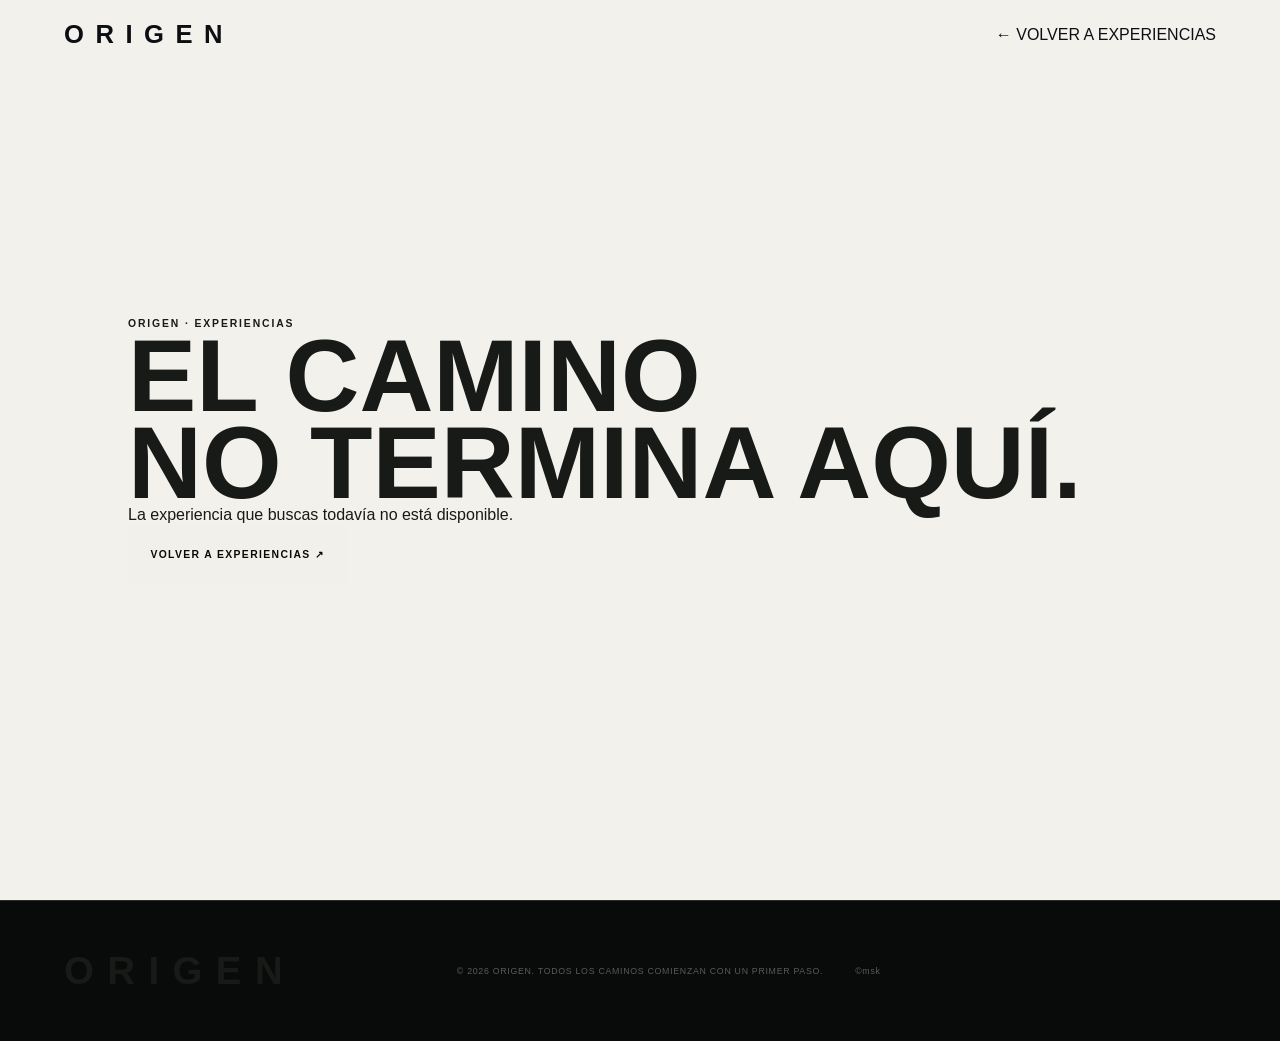
<file: frontend/experiencia.html>
<!DOCTYPE html>
<html lang="es">
<head>
<meta charset="UTF-8">
<meta name="viewport" content="width=device-width, initial-scale=1.0">
<meta name="description" content="Descubre una experiencia ORIGEN: naturaleza, reto, aprendizaje y conexión.">
<title>ORIGEN | Experiencia</title>
<link rel="stylesheet" href="css/styles.css">
<link rel="stylesheet" href="css/experience.css">
</head>
<body class="experience-page">
<div class="scroll-progress" aria-hidden="true"><span></span></div>
<header class="experience-nav">
  <a href="index.html" class="logo">ORIGEN</a>
  <a href="index.html#experiencias" class="experience-back">← VOLVER A EXPERIENCIAS</a>
</header>
<main id="experience-root"></main>
<footer class="footer experience-footer">
  <a href="index.html" class="footer-logo">ORIGEN</a>
  <p>© 2026 ORIGEN. TODOS LOS CAMINOS COMIENZAN CON UN PRIMER PASO.</p>
  <p>©msk</p>
</footer>
<script src="data/experiences.js"></script>
<script src="js/experience.js"></script>
</body>
</html>
</file>
<file: frontend/css/styles.css>
/* =========================================
   ORIGEN
   BASE
========================================= */

:root {

    --color-black: #090b0b;

    --color-black-soft: #101313;

    --color-white: #f1f0eb;

    --color-gray: #a7aaa4;

    --color-gray-dark: #5e625f;

    --color-accent: #b7bd9c;

    --color-line: rgba(241, 240, 235, 0.15);

    --color-line-dark: rgba(9, 11, 11, 0.15);

    --spacing: clamp(1.5rem, 5vw, 5rem);

    --max-width: 1600px;

}


/* =========================================
   RESET
========================================= */

* {
    box-sizing: border-box;

    margin: 0;
    padding: 0;
}


html {
    scroll-behavior: smooth;
}


body {

    background: var(--color-black);

    color: var(--color-white);

    font-family:
        Arial,
        Helvetica,
        sans-serif;

    overflow-x: hidden;

}


img {

    display: block;

    width: 100%;
    height: 100%;

    object-fit: cover;

}


a {

    color: inherit;

    text-decoration: none;

}


button {

    font: inherit;

}


section,
main,
footer {

    position: relative;

}


/* =========================================
   SCROLL PROGRESS
========================================= */

.scroll-progress {

    position: fixed;

    top: 0;
    left: 0;

    width: 100%;
    height: 3px;

    z-index: 1000;

    background:
        rgba(255, 255, 255, 0.08);

}


.scroll-progress span {

    display: block;

    width: 0%;
    height: 100%;

    background:
        var(--color-accent);

    transition:
        width 0.1s linear;

}


/* =========================================
   ELEMENTOS GENERALES
========================================= */

.eyebrow {

    font-size: 0.65rem;

    font-weight: 700;

    letter-spacing: 0.18em;

    line-height: 1.5;

}


.eyebrow-dark {

    color:
        rgba(9, 11, 11, 0.55);

}


.section-label {

    display: flex;

    align-items: center;

    gap: 1rem;

    font-size: 0.62rem;

    font-weight: 700;

    letter-spacing: 0.16em;

}


.section-label::after {

    content: "";

    width: 60px;
    height: 1px;

    background:
        currentColor;

    opacity: 0.4;

}


.section-label-dark {

    color:
        rgba(9, 11, 11, 0.55);

}


/* =========================================
   HERO
========================================= */

.hero {

    min-height: 100svh;

    display: flex;

    flex-direction: column;

    justify-content: space-between;

    isolation: isolate;

    overflow: hidden;

    background:
        linear-gradient(
            90deg,
            rgba(0, 0, 0, 0.65),
            rgba(0, 0, 0, 0.15)
        ),
        linear-gradient(
            180deg,
            rgba(0, 0, 0, 0.35),
            rgba(0, 0, 0, 0.45)
        ),
        url("../../assets/images/hero/hero-main.jpg");

    background-size:
        cover;

    background-position:
        center;

}


/* RESPALDO SI NO EXISTE LA IMAGEN */

.hero::before {

    content: "";

    position: absolute;

    inset: 0;

    z-index: -1;

    background:
        radial-gradient(
            circle at 70% 20%,
            rgba(79, 110, 118, 0.7),
            transparent 35%
        ),
        linear-gradient(
            135deg,
            #182225,
            #0a0d0d 70%
        );

}


/* =========================================
   NAVBAR
========================================= */

.navbar {

    width: 100%;

    padding:
        2rem
        var(--spacing);

    display: flex;

    align-items: center;

    justify-content: space-between;

    position: relative;

    z-index: 10;

}


.logo {

    font-size: clamp(1.1rem, 2vw, 1.8rem);

    font-weight: 800;

    letter-spacing: 0.45em;

}


.nav-actions {

    display: flex;

    align-items: center;

    gap: 1.5rem;

}


.nav-link {

    display: none;

    font-size: 0.65rem;

    font-weight: 700;

    letter-spacing: 0.15em;

}


.btn-reservar {

    border:
        1px solid
        rgba(255, 255, 255, 0.45);

    padding:
        0.9rem
        1.2rem;

    font-size: 0.62rem;

    font-weight: 700;

    letter-spacing: 0.14em;

    transition:
        background 0.3s ease,
        color 0.3s ease;

}


.btn-reservar:hover {

    background:
        var(--color-white);

    color:
        var(--color-black);

}


.menu-btn {

    width: 42px;
    height: 42px;

    border: 0;

    background: transparent;

    display: flex;

    flex-direction: column;

    justify-content: center;

    gap: 7px;

    cursor: pointer;

}


.menu-btn span {

    display: block;

    width: 100%;
    height: 1px;

    background:
        var(--color-white);

}


/* =========================================
   HERO CONTENT
========================================= */

.hero-content {

    width: 100%;

    max-width:
        var(--max-width);

    padding:
        4rem
        var(--spacing)
        8rem;

    margin: auto;

}


.hero-content h1 {

    max-width: 1200px;

    margin:
        1.5rem 0;

    font-size:
        clamp(3.7rem, 8vw, 9rem);

    line-height: 0.86;

    font-weight: 700;

    letter-spacing:
        -0.065em;

}


.hero-description {

    max-width: 400px;

    margin-bottom:
        2.5rem;

    color:
        rgba(241, 240, 235, 0.75);

    font-size:
        clamp(0.9rem, 1.2vw, 1.05rem);

    line-height: 1.7;

}


.btn-primary {

    width: fit-content;

    min-height: 60px;

    padding:
        0
        1.4rem;

    background:
        var(--color-white);

    color:
        var(--color-black);

    display: inline-flex;

    align-items: center;

    justify-content: space-between;

    gap: 2.5rem;

    font-size: 0.65rem;

    font-weight: 700;

    letter-spacing: 0.13em;

    transition:
        transform 0.3s ease,
        background 0.3s ease;

}


.btn-primary:hover {

    transform:
        translateY(-4px);

}


.btn-arrow {

    font-size: 1.2rem;

}


/* =========================================
   SCROLL INDICATOR
========================================= */

.scroll-indicator {

    position: absolute;

    right:
        var(--spacing);

    bottom:
        2.5rem;

    display: flex;

    flex-direction: column;

    align-items: center;

    gap: 0.8rem;

    font-size: 0.55rem;

    font-weight: 700;

    letter-spacing: 0.18em;

}


.scroll-line {

    width: 1px;
    height: 65px;

    background:
        rgba(255, 255, 255, 0.6);

}


.hero-index {

    position: absolute;

    left:
        var(--spacing);

    bottom:
        2.5rem;

    display: flex;

    gap: 0.5rem;

    font-size: 0.6rem;

    letter-spacing: 0.1em;

    color:
        rgba(255, 255, 255, 0.55);

}


/* =========================================
   DESPERTAR
========================================= */

.awakening {

    min-height: 100svh;

    background:
        var(--color-white);

    color:
        var(--color-black);

    padding:
        clamp(5rem, 10vw, 10rem)
        var(--spacing);

    display: flex;

    flex-direction: column;

    justify-content: space-between;

}


.awakening-label {

    display: flex;

    gap: 1rem;

    align-items: center;

    font-size: 0.62rem;

    font-weight: 700;

    letter-spacing: 0.16em;

    color:
        rgba(9, 11, 11, 0.55);

}


.awakening-content {

    max-width: 1300px;

    margin:
        8rem auto;

}


.awakening-content h2 {

    margin-top:
        1.5rem;

    max-width: 1100px;

    font-size:
        clamp(3rem, 7vw, 8rem);

    line-height: 0.92;

    letter-spacing:
        -0.055em;

    font-weight: 600;

}


.awakening-content h2 span {

    color:
        var(--color-gray-dark);

}


.awakening-text {

    max-width: 600px;

    margin-top:
        4rem;

    display: grid;

    gap: 1.5rem;

    color:
        rgba(9, 11, 11, 0.65);

    font-size:
        clamp(0.95rem, 1.3vw, 1.1rem);

    line-height: 1.8;

}


.awakening-mark {

    font-size: 2rem;

    color:
        var(--color-gray-dark);

}


/* =========================================
   CAMINOS
========================================= */

.paths {

    min-height: 100svh;

    background:
        var(--color-black);

    overflow: hidden;

}


.paths-background {

    position: absolute;

    inset: 0;

    opacity: 0;

    background:
        linear-gradient(
            90deg,
            rgba(5, 8, 8, 0.9),
            rgba(5, 8, 8, 0.45)
        );

    background-image:
        linear-gradient(
            90deg,
            rgba(5, 8, 8, 0.9),
            rgba(5, 8, 8, 0.45)
        ),
        var(--active-path-image);

    background-size:
        cover;

    background-position:
        center;

    transition:
        opacity 0.7s ease;

}


.paths-background.visible {

    opacity: 0.65;

}


.paths-container {

    position: relative;

    z-index: 2;

    width: 100%;

    max-width:
        var(--max-width);

    margin: auto;

    padding:
        clamp(5rem, 9vw, 9rem)
        var(--spacing);

}


.paths-header {

    margin-bottom:
        clamp(4rem, 8vw, 8rem);

}


.paths-header .eyebrow {

    margin-top:
        3rem;

    color:
        rgba(241, 240, 235, 0.55);

}


.paths-header h2 {

    margin-top:
        1.5rem;

    font-size:
        clamp(3.5rem, 8vw, 9rem);

    line-height: 0.88;

    letter-spacing:
        -0.06em;

}


/* =========================================
   OPCIONES
========================================= */

.path-options {

    border-top:
        1px solid
        var(--color-line);

}


.path-option {

    width: 100%;

    min-height: 100px;

    border: 0;

    border-bottom:
        1px solid
        var(--color-line);

    background:
        transparent;

    color:
        var(--color-white);

    padding:
        1.3rem 0;

    display: grid;

    grid-template-columns:
        50px
        1fr
        40px;

    align-items: center;

    text-align: left;

    cursor: pointer;

    transition:
        padding 0.35s ease,
        color 0.35s ease;

}


.path-option:hover,
.path-option.active {

    padding-left:
        1rem;

}


.path-option.active {

    color:
        var(--color-accent);

}


.path-number {

    font-size: 0.6rem;

    font-weight: 700;

    letter-spacing: 0.1em;

    color:
        rgba(241, 240, 235, 0.45);

}


.path-title {

    font-size:
        clamp(2rem, 5vw, 5rem);

    font-weight: 600;

    letter-spacing:
        -0.05em;

}


.path-symbol {

    justify-self: end;

    font-size: 1.5rem;

}


/* =========================================
   PREVIEW
========================================= */

.path-preview {

    margin-top:
        clamp(4rem, 7vw, 7rem);

    max-width: 600px;

}


.path-preview-line {

    width: 100%;
    height: 1px;

    margin-bottom:
        2rem;

    background:
        var(--color-line);

}


.path-preview-content > span {

    display: block;

    margin-bottom:
        1rem;

    font-size: 0.6rem;

    font-weight: 700;

    letter-spacing: 0.15em;

    color:
        var(--color-gray);

}


.path-preview h3 {

    font-size:
        clamp(2rem, 4vw, 4rem);

    letter-spacing:
        -0.05em;

}


.path-preview p {

    max-width: 420px;

    margin-top:
        1.5rem;

    color:
        rgba(241, 240, 235, 0.65);

    line-height: 1.7;

}


.text-link {

    margin-top:
        2rem;

    display: inline-flex;

    gap: 1rem;

    font-size: 0.65rem;

    font-weight: 700;

    letter-spacing: 0.14em;

}


/* =========================================
   EXPERIENCIAS
========================================= */

.experiences {

    background:
        #d9ddd0;

    color:
        var(--color-black);

    padding:
        clamp(5rem, 10vw, 10rem)
        var(--spacing);

}


.experiences-header {

    max-width:
        var(--max-width);

    margin:
        0 auto
        clamp(5rem, 10vw, 10rem);

}


.experiences-header > div:last-child {

    max-width: 1100px;

    margin:
        4rem auto 0;

}


.experiences-header h2 {

    margin-top:
        1.5rem;

    font-size:
        clamp(3rem, 7vw, 8rem);

    line-height: 0.9;

    letter-spacing:
        -0.06em;

}


.experiences-header h2 span {

    color:
        rgba(9, 11, 11, 0.4);

}


/* =========================================
   EXPERIENCIA DESTACADA
========================================= */

.featured-experience {

    max-width:
        var(--max-width);

    margin: auto;

    display: grid;

    gap:
        clamp(2rem, 6vw, 7rem);

}


.featured-image {

    min-height: 55vw;

    max-height: 750px;

    overflow: hidden;

    background:
        linear-gradient(
            135deg,
            #606e68,
            #202a27
        );

}


.featured-image img {

    transition:
        transform 1s ease;

}


.featured-experience:hover
.featured-image img {

    transform:
        scale(1.04);

}


.featured-content {

    align-self: center;

}


.experience-meta {

    display: flex;

    justify-content: space-between;

    gap: 1rem;

    padding-bottom:
        1rem;

    border-bottom:
        1px solid
        var(--color-line-dark);

    font-size: 0.6rem;

    font-weight: 700;

    letter-spacing: 0.12em;

    color:
        rgba(9, 11, 11, 0.5);

}


.featured-content h3 {

    margin-top:
        2rem;

    font-size:
        clamp(3rem, 6vw, 7rem);

    line-height: 0.9;

    letter-spacing:
        -0.06em;

}


.featured-content p {

    max-width: 500px;

    margin:
        2rem 0;

    line-height: 1.8;

    color:
        rgba(9, 11, 11, 0.65);

}


.btn-outline {

    width: fit-content;

    padding:
        1rem
        1.4rem;

    border:
        1px solid
        rgba(9, 11, 11, 0.5);

    display: inline-flex;

    gap: 2rem;

    font-size: 0.65rem;

    font-weight: 700;

    letter-spacing: 0.12em;

    transition:
        background 0.3s ease,
        color 0.3s ease;

}


.btn-outline:hover {

    background:
        var(--color-black);

    color:
        var(--color-white);

}


/* =========================================
   HISTORIAS
========================================= */

.stories {

    background:
        var(--color-black-soft);

    padding:
        clamp(5rem, 10vw, 10rem)
        var(--spacing);

}


.stories-intro {

    max-width:
        var(--max-width);

    margin: auto;

}


.stories-intro h2 {

    max-width: 1200px;

    margin:
        4rem 0 2rem;

    font-size:
        clamp(3rem, 7vw, 8rem);

    line-height: 0.9;

    letter-spacing:
        -0.06em;

}


.stories-intro h2 span {

    color:
        var(--color-accent);

}


.stories-intro > p {

    max-width: 520px;

    color:
        rgba(241, 240, 235, 0.65);

    line-height: 1.8;

}


.stories-grid {

    max-width:
        var(--max-width);

    margin:
        clamp(4rem, 8vw, 8rem)
        auto 0;

    display: grid;

    gap: 2rem;

}


.story-card {

    border:
        1px solid
        var(--color-line);

}


.story-image {

    position: relative;

    aspect-ratio:
        16 / 9;

    overflow: hidden;

    background:
        linear-gradient(
            135deg,
            #283431,
            #101414
        );

}


.story-type {

    position: absolute;

    top: 1rem;
    left: 1rem;

    padding:
        0.6rem
        0.8rem;

    background:
        var(--color-white);

    color:
        var(--color-black);

    font-size: 0.55rem;

    font-weight: 700;

    letter-spacing: 0.14em;

}


.story-content {

    padding:
        2rem;

}


.story-content > span {

    font-size: 0.6rem;

    letter-spacing: 0.12em;

    color:
        var(--color-gray);

}


.story-content h3 {

    margin:
        1.5rem 0;

    font-size:
        clamp(2rem, 4vw, 4rem);

    line-height: 0.95;

    letter-spacing:
        -0.05em;

}


.story-content p {

    max-width: 400px;

    color:
        rgba(241, 240, 235, 0.65);

    line-height: 1.7;

}


.story-social {

    min-height: 400px;

    padding:
        2rem;

    display: flex;

    flex-direction: column;

    justify-content: space-between;

}


.social-platform {

    padding:
        1rem 0;

    border-bottom:
        1px solid
        var(--color-line);

    font-size:
        clamp(1.5rem, 3vw, 3rem);

    font-weight: 600;

    letter-spacing:
        -0.04em;

}


.story-social p {

    max-width: 400px;

    color:
        rgba(241, 240, 235, 0.6);

    line-height: 1.7;

}


/* =========================================
   CTA FINAL
========================================= */

.final-cta {

    min-height: 100svh;

    background:
        var(--color-accent);

    color:
        var(--color-black);

    padding:
        clamp(5rem, 10vw, 10rem)
        var(--spacing);

    display: flex;

    align-items: center;

}


.final-cta-content {

    max-width:
        1300px;

    margin: auto;

}


.final-cta h2 {

    max-width: 1100px;

    margin:
        2rem 0;

    font-size:
        clamp(3.5rem, 8vw, 9rem);

    line-height: 0.86;

    letter-spacing:
        -0.065em;

}


.final-cta h3 {

    font-size:
        clamp(3rem, 7vw, 8rem);

    line-height: 0.9;

    letter-spacing:
        -0.06em;

    color:
        rgba(9, 11, 11, 0.45);

}


.final-cta p {

    margin:
        3rem 0;

    max-width: 500px;

    line-height: 1.8;

    color:
        rgba(9, 11, 11, 0.65);

}


.btn-light {

    background:
        var(--color-black);

    color:
        var(--color-white);

}


/* =========================================
   FOOTER
========================================= */

.footer {

    padding:
        3rem
        var(--spacing);

    background:
        var(--color-black);

    border-top:
        1px solid
        var(--color-line);

    display: grid;

    gap: 2rem;

}


.footer-logo {

    font-size:
        clamp(1.5rem, 3vw, 2.5rem);

    font-weight: 800;

    letter-spacing: 0.35em;

}


.footer-links {

    display: flex;

    flex-wrap: wrap;

    gap: 1.5rem;

}


.footer-links a {

    font-size: 0.6rem;

    font-weight: 700;

    letter-spacing: 0.14em;

    color:
        rgba(241, 240, 235, 0.6);

}


.footer p {

    max-width: 500px;

    font-size: 0.55rem;

    line-height: 1.7;

    letter-spacing: 0.08em;

    color:
        rgba(241, 240, 235, 0.35);

}


/* =========================================
   TABLET
========================================= */

@media (min-width: 768px) {


    .nav-link {

        display: block;

    }


    .awakening-text {

        grid-template-columns:
            1fr 1fr;

        max-width: 900px;

        gap: 4rem;

    }


    .featured-experience {

        grid-template-columns:
            1.2fr
            0.8fr;

        align-items: center;

    }


    .featured-image {

        min-height: 600px;

    }


    .stories-grid {

        grid-template-columns:
            1.2fr
            0.8fr;

    }


    .footer {

        grid-template-columns:
            1fr
            auto
            1fr;

        align-items: center;

    }


}


/* =========================================
   DESKTOP
========================================= */

@media (min-width: 1100px) {


    .navbar {

        padding-top: 2.5rem;

    }


    .path-options {

        max-width: 1000px;

    }


    .path-preview {

        margin-left: 20vw;

    }


    .featured-content {

        padding-right: 5vw;

    }


}


/* =========================================
   MOBILE
========================================= */

@media (max-width: 767px) {


    .navbar {

        padding-top: 1.5rem;

    }


    .nav-actions {

        gap: 0.8rem;

    }


    .btn-reservar {

        padding:
            0.75rem
            0.8rem;

        font-size: 0.52rem;

    }


    .menu-btn {

        width: 30px;

    }


    .hero-content {

        padding-bottom:
            7rem;

    }


    .hero-description {

        display: none;

    }


    .hero-index {

        display: none;

    }


    .scroll-indicator {

        right: 1.5rem;

    }


    .awakening-content {

        margin:
            5rem auto;

    }


    .path-option {

        min-height: 85px;

    }


    .path-preview {

        margin-top: 3rem;

    }


    .experience-meta {

        flex-direction: column;

    }


    .final-cta {

        min-height: auto;

    }


}

/* =========================================
   ORIGEN V2 — CATÁLOGO POR FAMILIAS
========================================= */

.paths-intro {
    max-width: 620px;
    margin-top: 2rem;
    color: rgba(241, 240, 235, 0.58);
    line-height: 1.7;
}

.path-option-custom .path-title {
    font-size: clamp(1.35rem, 4vw, 4rem);
}

.experiences-intro {
    max-width: 620px;
    margin-top: 2rem;
    color: rgba(9, 11, 11, 0.62);
    line-height: 1.8;
}

/* CATÁLOGO */

.family-grid {
    width: min(100%, var(--max-width));
    margin: 0 auto;
    display: grid;
    gap: 1px;
    background: rgba(9, 11, 11, 0.18);
}

.family-card {
    background: #e6e9df;
    overflow: hidden;
}

.family-card-image {
    position: relative;
    aspect-ratio: 16 / 8;
    overflow: hidden;
    background: #26302d;
}

.family-card-image::after {
    content: "";
    position: absolute;
    inset: 0;
    background: linear-gradient(180deg, rgba(0,0,0,0.05), rgba(0,0,0,0.58));
}

.family-card-image img {
    transition: transform 0.9s ease;
}

.family-card:hover .family-card-image img {
    transform: scale(1.045);
}

.family-card-image > span {
    position: absolute;
    z-index: 2;
    left: 1.5rem;
    bottom: 1.25rem;
    color: var(--color-white);
    font-size: 0.6rem;
    font-weight: 700;
    letter-spacing: 0.14em;
}

.family-card-content {
    padding: clamp(1.5rem, 4vw, 3rem);
}

.family-card-content > p {
    max-width: 520px;
    min-height: 3.2em;
    color: rgba(9, 11, 11, 0.58);
    line-height: 1.6;
}

.family-card-content h3 {
    margin: 0.8rem 0 0.5rem;
    font-size: clamp(3rem, 7vw, 6.5rem);
    line-height: 0.84;
    letter-spacing: -0.06em;
}

.family-huasteca .family-card-content h3 {
    font-size: clamp(2.5rem, 5.5vw, 5.5rem);
}

.family-profile {
    display: block;
    margin-top: 1.25rem;
    font-size: 0.58rem;
    font-weight: 700;
    letter-spacing: 0.14em;
    color: rgba(9, 11, 11, 0.45);
}

.family-toggle {
    margin-top: 2rem;
    padding: 0;
    border: 0;
    background: transparent;
    color: var(--color-black);
    font-size: 0.62rem;
    font-weight: 700;
    letter-spacing: 0.13em;
    cursor: pointer;
}

.family-toggle b {
    margin-left: 1rem;
    font-size: 1rem;
}

.experience-list {
    display: grid;
    grid-template-rows: 0fr;
    transition: grid-template-rows 0.45s ease, margin-top 0.45s ease;
    margin-top: 0;
}

.family-card.is-open .experience-list {
    grid-template-rows: 1fr;
    margin-top: 1.5rem;
}

.experience-list::before {
    content: "";
    min-height: 0;
}

.experience-list > a {
    overflow: hidden;
    display: block;
    padding: 0.9rem 0;
    border-top: 1px solid rgba(9, 11, 11, 0.12);
    color: rgba(9, 11, 11, 0.78);
    font-size: 0.78rem;
    line-height: 1.4;
    transition: padding-left 0.25s ease;
}

.experience-list > a:hover {
    padding-left: 0.6rem;
    color: var(--color-black);
}

.family-descubre { background: #e4e7dc; }
.family-escala { background: #dfe4df; }
.family-explora { background: #d9dfd7; }
.family-atrevete { background: #d4dbd1; }
.family-huasteca { background: #cdd6c9; }



/* =========================================
   GALERÍAS — PREPARADAS PARA MATERIAL REAL
========================================= */

.family-gallery {
    position: relative;
    aspect-ratio: 16 / 9;
    overflow: hidden;
    background: #202725;
}

.gallery-track {
    display: flex;
    width: 100%;
    height: 100%;
    transition: transform 0.55s cubic-bezier(.22,.61,.36,1);
}

.gallery-slide {
    flex: 0 0 100%;
    width: 100%;
    height: 100%;
}

.gallery-slide img,
.gallery-placeholder {
    width: 100%;
    height: 100%;
    object-fit: cover;
}

.gallery-placeholder {
    display: grid;
    place-items: center;
    background:
        linear-gradient(135deg, #34423d, #111716);
    color: rgba(241, 240, 235, 0.35);
    font-size: 0.58rem;
    font-weight: 700;
    letter-spacing: 0.18em;
}

.gallery-arrow {
    position: absolute;
    z-index: 3;
    top: 50%;
    width: 42px;
    height: 42px;
    border: 1px solid rgba(255,255,255,0.55);
    background: rgba(9,11,11,0.25);
    color: var(--color-white);
    display: grid;
    place-items: center;
    transform: translateY(-50%);
    cursor: pointer;
    backdrop-filter: blur(4px);
    transition: background .25s ease, color .25s ease;
}

.gallery-arrow:hover {
    background: var(--color-white);
    color: var(--color-black);
}

.gallery-prev {
    left: 1rem;
}

.gallery-next {
    right: 1rem;
}

.gallery-dots {
    position: absolute;
    z-index: 3;
    left: 50%;
    bottom: 1rem;
    display: flex;
    gap: 0.4rem;
    transform: translateX(-50%);
}

.gallery-dot {
    width: 5px;
    height: 5px;
    border: 0;
    border-radius: 50%;
    padding: 0;
    background: rgba(255,255,255,0.45);
}

.gallery-dot.is-active {
    background: var(--color-white);
    transform: scale(1.35);
}

@media (min-width: 1100px) {
    .family-card:hover .family-gallery {
        cursor: default;
    }
}

@media (max-width: 767px) {
    .gallery-arrow {
        width: 36px;
        height: 36px;
    }

    .gallery-prev {
        left: 0.7rem;
    }

    .gallery-next {
        right: 0.7rem;
    }
}


/* TABLET / DESKTOP */

@media (min-width: 768px) {
    .family-grid {
        grid-template-columns: 1fr 1fr;
    }

    .family-card:last-child {
        grid-column: 1 / -1;
    }

    .family-card:last-child .family-card-image {
        aspect-ratio: 16 / 6;
    }
}

@media (min-width: 1100px) {
    .family-card-content {
        min-height: 360px;
    }

    .family-card:last-child {
        display: grid;
        grid-template-columns: 1.25fr 0.75fr;
    }

    .family-card:last-child .family-card-image {
        height: 100%;
        aspect-ratio: auto;
    }

    .family-card:last-child .family-card-content {
        align-self: center;
    }
}

@media (max-width: 767px) {
    .paths-intro,
    .experiences-intro {
        font-size: 0.9rem;
    }

    .family-card-content h3 {
        font-size: clamp(3rem, 15vw, 5rem);
    }

    .family-card-content {
        padding: 1.5rem;
    }

    .experience-list > a {
        font-size: 0.72rem;
    }
}


/* =========================================
   VIDEO YOUTUBE — CONTENIDO DINÁMICO
========================================= */

.video-experiences {
    background: #0d1110;
    color: var(--color-white);
    padding: clamp(5rem, 10vw, 10rem) var(--spacing);
}

.video-experiences-header {
    width: min(100%, var(--max-width));
    margin: 0 auto clamp(4rem, 8vw, 8rem);
}

.video-experiences-header > div:last-child {
    max-width: 1000px;
    margin: 4rem 0 0;
}

.video-experiences-header h2 {
    margin-top: 1.5rem;
    font-size: clamp(3.5rem, 8vw, 9rem);
    line-height: .86;
    letter-spacing: -.065em;
}

.video-experiences-header h2 span {
    color: var(--color-accent);
}

.video-experiences-header p:last-child {
    max-width: 540px;
    margin-top: 2rem;
    color: rgba(241,240,235,.62);
    line-height: 1.8;
}

.youtube-feature {
    width: min(100%, var(--max-width));
    margin: auto;
    display: grid;
    gap: clamp(2rem, 6vw, 6rem);
}

.youtube-frame {
    position: relative;
    width: 100%;
    aspect-ratio: 16 / 9;
    overflow: hidden;
    background: #18201d;
}

.youtube-frame iframe {
    width: 100%;
    height: 100%;
    border: 0;
}

.youtube-placeholder {
    width: 100%;
    height: 100%;
    display: grid;
    place-content: center;
    gap: .8rem;
    text-align: center;
    background:
        radial-gradient(circle at 50% 35%, rgba(183,189,156,.12), transparent 32%),
        linear-gradient(135deg, #1e2925, #090b0b);
}

.youtube-placeholder span,
.youtube-placeholder small {
    color: rgba(241,240,235,.48);
    font-size: .58rem;
    letter-spacing: .16em;
    font-weight: 700;
}

.youtube-placeholder strong {
    font-size: clamp(2rem, 5vw, 5rem);
    letter-spacing: -.05em;
}

.youtube-placeholder small {
    max-width: 320px;
    margin: auto;
    line-height: 1.6;
    font-weight: 400;
    letter-spacing: .04em;
}

.youtube-info {
    align-self: center;
}

.video-family {
    font-size: .58rem;
    font-weight: 700;
    letter-spacing: .14em;
    color: var(--color-gray);
}

.youtube-info h3 {
    margin: 1.5rem 0;
    font-size: clamp(2.8rem, 6vw, 7rem);
    line-height: .88;
    letter-spacing: -.06em;
}

.youtube-info p {
    max-width: 500px;
    color: rgba(241,240,235,.62);
    line-height: 1.8;
}


/* =========================================
   GALERÍA — DESBLOQUEO DE CONTENIDO
========================================= */

.gallery-unlock {
    position: absolute;
    z-index: 5;
    left: 50%;
    bottom: 3rem;
    width: min(90%, 310px);
    padding: 1rem 1.2rem;
    border: 1px solid rgba(255,255,255,.38);
    background: rgba(9,11,11,.72);
    color: var(--color-white);
    transform: translateX(-50%);
    backdrop-filter: blur(8px);
    cursor: pointer;
    text-align: left;
}

.gallery-unlock span {
    float: right;
}

.gallery-unlock strong,
.gallery-unlock small {
    display: block;
}

.gallery-unlock strong {
    font-size: .62rem;
    letter-spacing: .12em;
}

.gallery-unlock small {
    margin-top: .35rem;
    color: rgba(241,240,235,.6);
    font-size: .58rem;
}

.gallery-unlock.is-unlocked {
    display: none;
}

.gallery-slide.is-locked {
    filter: brightness(.55);
}


/* MODAL DE APOYO */

.social-gate {
    position: fixed;
    z-index: 2000;
    inset: 0;
    display: none;
    place-items: center;
    padding: 1rem;
    background: rgba(0,0,0,.78);
    backdrop-filter: blur(10px);
}

.social-gate.is-open {
    display: grid;
}

.social-gate-panel {
    width: min(100%, 620px);
    padding: clamp(2rem, 5vw, 4rem);
    background: #e7e9e1;
    color: var(--color-black);
}

.social-gate-close {
    float: right;
    border: 0;
    background: transparent;
    font-size: 1.4rem;
    cursor: pointer;
}

.social-gate-panel .eyebrow {
    color: rgba(9,11,11,.48);
}

.social-gate-panel h3 {
    max-width: 520px;
    margin: 1.5rem 0;
    font-size: clamp(2.5rem, 6vw, 5rem);
    line-height: .9;
    letter-spacing: -.06em;
}

.social-gate-panel p {
    max-width: 500px;
    color: rgba(9,11,11,.62);
    line-height: 1.7;
}

.social-gate-actions {
    display: grid;
    gap: .7rem;
    margin-top: 2rem;
}

.social-gate-actions a,
.social-gate-actions button {
    padding: 1rem 1.1rem;
    border: 1px solid rgba(9,11,11,.28);
    background: transparent;
    color: var(--color-black);
    text-align: left;
    font-size: .62rem;
    font-weight: 700;
    letter-spacing: .11em;
    cursor: pointer;
}

.social-gate-actions a:hover,
.social-gate-actions button:hover {
    background: var(--color-black);
    color: var(--color-white);
}

.social-gate-status {
    margin-top: 1rem;
    font-size: .65rem;
    color: rgba(9,11,11,.55);
}

@media (min-width: 900px) {
    .youtube-feature {
        grid-template-columns: 1.25fr .75fr;
        align-items: center;
    }
}

@media (max-width: 767px) {
    .gallery-unlock {
        bottom: 1rem;
    }
}

/* Navegación por familias simplificada: tarjetas editoriales sin mosaicos de fotos */
.family-grid {
    align-items: stretch;
}

.family-card-content {
    min-height: 0;
    padding: clamp(1.5rem, 3vw, 2.5rem);
}

.family-card-content > p {
    min-height: 0;
    margin-top: 0;
}

.family-card-content h3 {
    font-size: clamp(2.4rem, 5vw, 4rem);
}

@media (min-width: 1100px) {
    .family-card:last-child {
        display: block;
        grid-column: auto;
    }
}

@media (max-width: 767px) {
    .family-card-content h3 {
        font-size: clamp(2.4rem, 12vw, 3.5rem);
    }
}

/* INDEX — motivos vectoriales únicos por sección y familia */
.awakening,.experiences-header,.family-card,.video-experiences-header,.stories-intro,.final-cta{position:relative;isolation:isolate;}
.awakening::before,.experiences-header::before,.family-card::before,.video-experiences-header::before,.stories-intro::before,.final-cta::before{content:"";position:absolute;z-index:0;right:0;top:0;width:min(46%,620px);height:100%;background-color:var(--index-vector-color);-webkit-mask:var(--index-vector-image) no-repeat right center/contain;mask:var(--index-vector-image) no-repeat right center/contain;opacity:.34;pointer-events:none;}
.awakening>* ,.experiences-header>* ,.family-card-content,.video-experiences-header>* ,.stories-intro>* ,.final-cta-content{position:relative;z-index:1;}
.awakening{--index-vector-color:#8f9a6d;--index-vector-image:url("../assets/vectors/index/awakening.svg");}
.experiences-header{--index-vector-color:#6e8174;--index-vector-image:url("../assets/vectors/index/experiences-route.svg");}
.family-descubre{--index-vector-color:#4f8989;--index-vector-image:url("../assets/vectors/index/descubre-rio.svg");}
.family-escala{--index-vector-color:#b56f4d;--index-vector-image:url("../assets/vectors/index/escala-pared.svg");}
.family-explora{--index-vector-color:#a47450;--index-vector-image:url("../assets/vectors/index/explora-canon.svg");}
.family-atrevete{--index-vector-color:#7d875e;--index-vector-image:url("../assets/vectors/index/atrevete-cumbre.svg");}
.family-huasteca{--index-vector-color:#4f8989;--index-vector-image:url("../assets/vectors/index/huasteca-ondas.svg");}
.video-experiences-header{--index-vector-color:#bd7950;--index-vector-image:url("../assets/vectors/index/video-play.svg");}
.stories-intro{--index-vector-color:#b56f4d;--index-vector-image:url("../assets/vectors/index/stories-huellas.svg");}
.final-cta{--index-vector-color:#52695f;--index-vector-image:url("../assets/vectors/index/horizon.svg");}
@media(max-width:767px){.awakening::before,.experiences-header::before,.family-card::before,.video-experiences-header::before,.stories-intro::before,.final-cta::before{width:72%;opacity:.25;}}

/* Movimiento ambiental lento para el hero principal y sus contornos */
.hero::before{z-index:0;background-size:135% 135%,100% 100%;animation:heroAmbientShift 12s ease-in-out infinite alternate;}
.hero::after{content:"";position:absolute;z-index:1;top:-6%;right:-5%;width:min(78vw,1050px);height:112%;background-color:var(--color-accent);-webkit-mask:url("../assets/vectors/index/hero-topografia.svg") no-repeat center/contain;mask:url("../assets/vectors/index/hero-topografia.svg") no-repeat center/contain;opacity:.28;pointer-events:none;transform-origin:center;animation:heroContourDrift 15s ease-in-out infinite alternate;}
.hero-content{position:relative;z-index:2;}
.scroll-indicator,.hero-index{z-index:2;}
@keyframes heroAmbientShift{from{background-position:64% 23%,center;}to{background-position:88% 40%,center;}}
@keyframes heroContourDrift{from{transform:translate3d(0,0,0) scale(1);}to{transform:translate3d(-4%,2%,0) scale(1.06);opacity:.4;}}
@keyframes indexVectorDrift{from{transform:translate3d(0,0,0) scale(1);opacity:.2;}to{transform:translate3d(-5%,2.5%,0) scale(1.07);opacity:.42;}}
.awakening::before{animation:indexVectorDrift 12s ease-in-out infinite alternate;}
.experiences-header::before{animation:indexVectorDrift 14s ease-in-out -9s infinite alternate;}
.family-descubre::before{animation:indexVectorDrift 11s ease-in-out -6s infinite alternate;}
.family-escala::before{animation:indexVectorDrift 15s ease-in-out -13s infinite alternate;}
.family-explora::before{animation:indexVectorDrift 16s ease-in-out -4s infinite alternate;}
.family-atrevete::before{animation:indexVectorDrift 13s ease-in-out -11s infinite alternate;}
.family-huasteca::before{animation:indexVectorDrift 17s ease-in-out -16s infinite alternate;}
.video-experiences-header::before{animation:indexVectorDrift 14s ease-in-out -8s infinite alternate;}
.stories-intro::before{animation:indexVectorDrift 12s ease-in-out -14s infinite alternate;}
.final-cta::before{animation:indexVectorDrift 15s ease-in-out -10s infinite alternate;}
@media(max-width:767px){.hero::after{right:-18%;width:100vw;opacity:.16;}}
@media(prefers-reduced-motion:reduce){.hero::before,.hero::after,.awakening::before,.experiences-header::before,.family-card::before,.video-experiences-header::before,.stories-intro::before,.final-cta::before{animation:none!important;}html{scroll-behavior:auto;}}
</file>
<file: frontend/css/experience.css>
body.experience-page{background:#f2f1ec;color:#171a17}.experience-nav{position:fixed;top:0;left:0;right:0;z-index:20;display:flex;justify-content:space-between;align-items:center;padding:20px 5vw;color:#fff;mix-blend-mode:difference}.experience-nav a{color:inherit;text-decoration:none}.experience-hero{min-height:100svh;position:relative;display:flex;align-items:flex-end;padding:10vh 7vw 9vh;color:#fff;background:linear-gradient(180deg,rgba(0,0,0,.05),rgba(0,0,0,.82)),var(--hero) center/cover no-repeat}.experience-hero:after{content:"";position:absolute;inset:0;background:linear-gradient(90deg,rgba(0,0,0,.4),transparent 65%);pointer-events:none}.experience-hero-content{position:relative;z-index:2;max-width:1000px}.experience-breadcrumb,.experience-profile{letter-spacing:.14em;text-transform:uppercase;font-size:.72rem;margin-bottom:18px}.experience-hero h1{font-size:clamp(3rem,9vw,8rem);line-height:.88;text-transform:uppercase;max-width:1050px;margin:0 0 22px}.experience-hero-line{font-size:clamp(1rem,2vw,1.5rem);max-width:720px;text-transform:uppercase;letter-spacing:.04em}.experience-scroll{position:absolute;z-index:2;right:7vw;bottom:8vh;color:#fff;text-decoration:none;font-size:.75rem;letter-spacing:.14em}.experience-intro,.experience-facts,.experience-learning,.experience-itinerary,.experience-info,.experience-options{padding:12vw 7vw}.experience-intro{display:grid;grid-template-columns:1fr 2.2fr;gap:8vw;background:#f2f1ec}.experience-intro h2,.experience-learning h2,.experience-itinerary h2,.experience-options h2{font-size:clamp(2.4rem,6vw,5.5rem);line-height:.9;text-transform:uppercase;margin:0 0 28px}.experience-intro-content>p:last-child{font-size:clamp(1.15rem,2vw,1.55rem);line-height:1.55;max-width:850px}.section-number{font-size:.72rem;letter-spacing:.15em;text-transform:uppercase;margin:0 0 22px}.experience-facts{background:#deddd7}.experience-facts-grid,.experience-details,.options-grid{display:flex;flex-wrap:wrap;gap:10px;margin-top:35px}.experience-facts-grid span,.experience-details span,.options-grid span{border:1px solid rgba(0,0,0,.25);padding:13px 16px;text-transform:uppercase;font-size:.72rem;letter-spacing:.08em}.experience-details{margin-top:12px}.experience-split{display:grid;grid-template-columns:1.2fr 1fr;min-height:75vh}.experience-media-placeholder,.gallery-main,.gallery-grid>div,.video-placeholder{background:linear-gradient(135deg,#30352f,#77796f);color:#fff;display:flex;flex-direction:column;align-items:center;justify-content:center;text-align:center;letter-spacing:.12em;text-transform:uppercase}.experience-media-placeholder small,.gallery-main small,.video-placeholder small{margin-top:12px;letter-spacing:.04em;text-transform:none;opacity:.7}.experience-copy{padding:10vw 8vw;display:flex;flex-direction:column;justify-content:center}.experience-big{font-size:clamp(1.8rem,4vw,4rem);line-height:1.05;text-transform:uppercase}.experience-learning{display:grid;grid-template-columns:1fr 1.4fr;gap:8vw;background:#fff}.learning-list,.itinerary-list{list-style:none;padding:0;margin:0}.learning-list li,.itinerary-list li{display:grid;grid-template-columns:55px 1fr;gap:20px;border-top:1px solid #bbb;padding:24px 0}.learning-list li span,.itinerary-list li span{font-size:.75rem;letter-spacing:.1em}.learning-list p,.itinerary-list p{margin:0;font-size:1.08rem;line-height:1.5}.experience-dark-block{background:#171a17;color:#fff;padding:12vw 7vw;display:grid;grid-template-columns:1fr 1fr;gap:8vw}.experience-dark-block h2{font-size:clamp(2.4rem,6vw,5rem);line-height:.9;text-transform:uppercase}.experience-dark-block p{font-size:1.15rem;line-height:1.6;max-width:650px}.experience-itinerary{background:#e5e2da}.experience-gallery{display:grid;grid-template-columns:1.25fr 1fr;min-height:85vh;background:#151715}.gallery-main{min-height:70vh}.gallery-grid{display:grid;grid-template-columns:1fr 1fr}.gallery-grid>div{min-height:35vh;border:1px solid rgba(255,255,255,.15)}.experience-video{padding:12vw 7vw;background:#0e100e;color:#fff}.video-placeholder{height:min(65vw,650px);margin-top:40px;background:linear-gradient(135deg,#20251f,#51564e)}.experience-info{background:#f2f1ec}.info-grid{display:grid;grid-template-columns:1fr 1fr;gap:1px;background:#bbb;margin-top:40px}.info-grid article{background:#f2f1ec;padding:38px;min-height:220px}.info-grid h3{font-size:.8rem;letter-spacing:.12em}.info-grid p{line-height:1.6;max-width:600px}.experience-options{background:#deddd7}.experience-closing{min-height:70vh;padding:12vw 7vw;display:flex;flex-direction:column;justify-content:center;background:#111;color:#fff}.experience-closing h2{font-size:clamp(2.8rem,7vw,7rem);line-height:.9;max-width:1000px;text-transform:uppercase}.experience-cta{padding:12vw 7vw;background:#e86f38;color:#fff}.experience-cta h2{font-size:clamp(3rem,8vw,8rem);line-height:.82;text-transform:uppercase}.experience-cta h2 span{opacity:.55}.experience-cta p{max-width:650px;line-height:1.5}.btn-light{display:inline-flex;margin-top:30px}.experience-not-found{min-height:100vh;display:flex;flex-direction:column;justify-content:center;padding:10vw}.experience-not-found h1{font-size:clamp(3rem,8vw,7rem);line-height:.85}.scroll-progress{position:fixed;z-index:30;top:0;left:0;width:100%;height:3px;background:transparent}.scroll-progress span{display:block;height:100%;width:0;background:#fff}@media(max-width:800px){.experience-nav{padding:16px 5vw}.experience-back{font-size:.65rem}.experience-hero{padding:100px 6vw 80px}.experience-hero h1{font-size:clamp(3.1rem,16vw,6rem)}.experience-scroll{right:6vw;bottom:30px}.experience-intro,.experience-learning,.experience-dark-block{display:block;padding:20vw 7vw}.experience-intro-label{margin-bottom:45px}.experience-facts,.experience-itinerary,.experience-info,.experience-options,.experience-video{padding:20vw 7vw}.experience-split{display:flex;flex-direction:column}.experience-media-placeholder{min-height:60vh}.experience-copy{padding:20vw 7vw}.experience-learning h2,.experience-itinerary h2,.experience-options h2{margin-bottom:55px}.experience-dark-block>div+div{margin-top:50px}.experience-gallery{display:block}.gallery-main{min-height:60vh}.gallery-grid{min-height:65vh}.gallery-grid>div{min-height:32vh}.info-grid{grid-template-columns:1fr}.info-grid article{min-height:auto;padding:30px}.experience-closing{min-height:60vh;padding:20vw 7vw}.experience-cta{padding:20vw 7vw}.experience-cta h2{font-size:clamp(3.2rem,17vw,7rem)}}
/* V8 — modalidades específicas, sin mezclar variantes */
.variant-list{display:grid;grid-template-columns:repeat(2,minmax(0,1fr));gap:18px;margin-top:40px}
.variant-card{background:#f2f1ec;border:1px solid rgba(0,0,0,.18);padding:34px}
.variant-number{font-size:.72rem;letter-spacing:.14em;display:block;margin-bottom:28px}
.variant-card h3{font-size:clamp(1.4rem,3vw,2.4rem);line-height:1;text-transform:uppercase;margin:0 0 18px}
.variant-card p{line-height:1.55;margin:0 0 20px}
@media(max-width:800px){.variant-list{grid-template-columns:1fr}.variant-card{padding:26px}}

/* Experience photographs stay inside the layout's existing frames */
.experience-media-placeholder,.gallery-main,.gallery-grid>div{position:relative;overflow:hidden}
.experience-media-placeholder img,.gallery-main img,.gallery-grid img{position:absolute;inset:0;display:block;width:100%;height:100%;object-fit:cover;object-position:center}
.gallery-main,.gallery-grid>div{padding:0}
.experience-gallery:has(.gallery-grid>div:only-child) .gallery-grid{grid-template-columns:1fr}

/* Themed vector textures for experience content sections */
body[data-vector-theme="climb"] { --experience-vector-color: #B56F4D; --experience-vector-image: url("../assets/vectors/escalada-relieve.svg"); }
body[data-vector-theme="water"] { --experience-vector-color: #4F8989; --experience-vector-image: url("../assets/vectors/agua-flujos.svg"); }
body[data-vector-theme="cave"] { --experience-vector-color: #9A7858; --experience-vector-image: url("../assets/vectors/gruta-estratos.svg"); }
body[data-vector-theme="ridge"] { --experience-vector-color: #74805D; --experience-vector-image: url("../assets/vectors/sierra-contornos.svg"); }
body[data-vector-theme="canyon"] { --experience-vector-color: #B66F4A; --experience-vector-image: url("../assets/vectors/canon-perfiles.svg"); }

.experience-intro,
.experience-facts,
.experience-copy,
.experience-learning,
.experience-dark-block,
.experience-itinerary,
.experience-info,
.experience-options,
.experience-closing,
.experience-cta {
  position: relative;
  isolation: isolate;
  overflow: hidden;
}

.experience-intro::before,
.experience-facts::before,
.experience-copy::before,
.experience-learning::before,
.experience-dark-block::before,
.experience-itinerary::before,
.experience-info::before,
.experience-options::before,
.experience-closing::before,
.experience-cta::before {
  content: "";
  position: absolute;
  z-index: 0;
  inset: 0 0 0 auto;
  width: min(54%, 720px);
  background-color: var(--experience-vector-color);
  -webkit-mask: var(--experience-vector-image) no-repeat right center / contain;
  mask: var(--experience-vector-image) no-repeat right center / contain;
  opacity: .46;
  pointer-events: none;
}

.experience-intro::before,
.experience-learning::before,
.experience-info::before {
  inset: 0 auto 0 0;
  -webkit-mask-position: left center;
  mask-position: left center;
}

.experience-intro > *,
.experience-facts > *,
.experience-copy > *,
.experience-learning > *,
.experience-dark-block > *,
.experience-itinerary > *,
.experience-info > *,
.experience-options > *,
.experience-closing > *,
.experience-cta > * {
  position: relative;
  z-index: 1;
}

@media (max-width: 800px) {
  .experience-intro::before,
  .experience-facts::before,
  .experience-copy::before,
  .experience-learning::before,
  .experience-dark-block::before,
  .experience-itinerary::before,
  .experience-info::before,
  .experience-options::before,
  .experience-closing::before,
  .experience-cta::before {
    width: 76%;
    opacity: .34;
  }
}

/* Gentle motion for experience-page vector backgrounds */
@keyframes experienceVectorDrift{from{transform:translate3d(0,0,0) scale(1);}to{transform:translate3d(-4%,2%,0) scale(1.06);opacity:.54;}}
.experience-intro::before,.experience-facts::before,.experience-copy::before,.experience-learning::before,.experience-dark-block::before,.experience-itinerary::before,.experience-info::before,.experience-options::before,.experience-closing::before,.experience-cta::before{animation:experienceVectorDrift 18s ease-in-out infinite alternate;}
.experience-learning::before,.experience-info::before{animation-delay:-12s;}
@media(prefers-reduced-motion:reduce){.experience-intro::before,.experience-facts::before,.experience-copy::before,.experience-learning::before,.experience-dark-block::before,.experience-itinerary::before,.experience-info::before,.experience-options::before,.experience-closing::before,.experience-cta::before{animation:none!important;}}

/* Silueta/motivo animado por tipo de experiencia */
body[data-vector-theme="climb"]{--experience-figure-image:url("../assets/vectors/figures/escalada-v3.svg");}
body[data-vector-theme="water"]{--experience-figure-image:url("../assets/vectors/figures/cascada.svg");}
body[data-vector-theme="cave"]{--experience-figure-image:url("../assets/vectors/figures/gruta.svg");}
body[data-vector-theme="ridge"]{--experience-figure-image:url("../assets/vectors/figures/senderismo.svg");}
body[data-vector-theme="canyon"]{--experience-figure-image:url("../assets/vectors/figures/rappel.svg");}
.experience-hero::before{content:"";position:absolute;z-index:1;right:clamp(1rem,7vw,7rem);bottom:0;width:min(42%,600px);height:88%;background-color:#f1f0eb;-webkit-mask:var(--experience-figure-image) no-repeat center bottom/contain;mask:var(--experience-figure-image) no-repeat center bottom/contain;opacity:.42;transform-origin:bottom center;pointer-events:none;animation:experienceFigureMotion 7s ease-in-out infinite;}
.experience-hero::after{z-index:0;}
.experience-hero-content,.experience-scroll{z-index:2;}
@keyframes experienceFigureMotion{0%,100%{transform:translate3d(0,0,0) rotate(-.25deg);opacity:.3;}50%{transform:translate3d(0,-8px,0) rotate(.35deg);opacity:.5;}}
@media(max-width:800px){.experience-hero::before{right:-5%;width:58%;height:68%;opacity:.34;}}
@media(prefers-reduced-motion:reduce){.experience-hero::before{animation:none!important;}}

/* Movimiento distinto según la actividad representada */
@keyframes climberMove{0%,100%{transform:translate3d(0,3px,0) rotate(-.4deg);opacity:.34;}50%{transform:translate3d(-3px,-12px,0) rotate(.45deg);opacity:.5;}}
@keyframes waterfallFlow{0%,100%{transform:translate3d(0,-7px,0);opacity:.32;}50%{transform:translate3d(0,9px,0);opacity:.5;}}
@keyframes caverGlow{0%,100%{transform:scale(.99);opacity:.32;}50%{transform:scale(1.025);opacity:.52;}}
@keyframes hikerStep{0%,100%{transform:translate3d(4px,3px,0) rotate(-.3deg);opacity:.34;}50%{transform:translate3d(-5px,-6px,0) rotate(.3deg);opacity:.48;}}
@keyframes rappellerDescent{0%,100%{transform:translate3d(0,-5px,0);opacity:.34;}50%{transform:translate3d(0,9px,0);opacity:.5;}}
body[data-vector-theme="climb"] .experience-hero::before{right:-2%;width:min(86%,1120px);height:100%;background-color:transparent;background-image:url("../assets/vectors/figures/escalada-reflejada.png");background-repeat:no-repeat;background-position:right bottom;background-size:contain;-webkit-mask:none;mask:none;opacity:.92;animation:climberLineMotion 7s ease-in-out infinite alternate;}
body[data-vector-theme="water"] .experience-hero::before{animation:waterfallFlow 4.5s ease-in-out infinite;}
body[data-vector-theme="cave"] .experience-hero::before{animation:caverGlow 8s ease-in-out infinite;}
body[data-vector-theme="ridge"] .experience-hero::before{animation:hikerStep 7s ease-in-out infinite;}
body[data-vector-theme="canyon"] .experience-hero::before{animation:rappellerDescent 6.5s ease-in-out infinite;}
@media(prefers-reduced-motion:reduce){body[data-vector-theme] .experience-hero::before{animation:none!important;}}


/* Información: tarjetas sin relleno para que los vectores animados se vean detrás */
.experience-info .info-grid{background:transparent;gap:12px;}
.experience-info .info-grid article{background:transparent;border:1px solid rgba(23,26,23,.22);}

/* Versión de escalada inspirada en ilustración lineal geométrica */

@keyframes climberLineMotion{from{transform:translate3d(0,0,0);opacity:.88;}to{transform:translate3d(-.6%,-.8%,0);opacity:1;}}
@media(max-width:800px){body[data-vector-theme="climb"] .experience-hero::before{right:-12%;width:120%;height:94%;background-position:left bottom;background-size:auto 112%;opacity:.9;}}

/* Adjustment de la ilustracion lineal de escalada */

/* Galería resumen: hasta seis imágenes por experiencia */
.experience-gallery[hidden]{display:none!important}
.experience-gallery{display:grid;grid-template-columns:minmax(0,1.15fr) minmax(0,.85fr);min-height:0;background:#151715;color:#f2f1ec}
.experience-gallery-heading{grid-column:1/-1;padding:clamp(42px,7vw,104px) 7vw 34px}
.experience-gallery-heading .section-number{opacity:.72}
.experience-gallery-heading h2,.departure-gallery-heading h2{font-size:clamp(2.4rem,6vw,5.5rem);line-height:.9;text-transform:uppercase;margin:0 0 20px}
.experience-gallery-heading>p:last-child,.departure-gallery-heading>p:last-child{max-width:600px;line-height:1.55;opacity:.78}
.photo-slot{position:relative;overflow:hidden;margin:0;min-width:0;background:linear-gradient(135deg,#30352f,#77796f);color:#fff}
.gallery-main{min-height:min(65vw,760px)}
.gallery-grid{display:grid;grid-template-columns:repeat(2,minmax(0,1fr));grid-auto-rows:minmax(190px,1fr);min-height:min(65vw,760px)}
.gallery-grid>.photo-slot{min-height:0;border:1px solid rgba(255,255,255,.14)}
.photo-slot img{position:absolute;inset:0;display:block;width:100%;height:100%;object-fit:cover;object-position:center;transition:transform .7s ease}
.photo-slot:hover img{transform:scale(1.035)}
.photo-slot figcaption{position:absolute;inset:auto 0 0;display:flex;gap:12px;align-items:center;padding:34px 18px 16px;background:linear-gradient(transparent,rgba(0,0,0,.72));font-size:.68rem;letter-spacing:.12em;text-transform:uppercase}
.photo-slot figcaption span{opacity:.7}
.departure-gallery{padding:clamp(52px,9vw,132px) 7vw;background:#e5e2da;color:#171a17}
.departure-gallery-heading{max-width:900px;margin-bottom:44px}
.departure-gallery-search{max-width:760px}
.departure-gallery-search>label{display:block;font-size:.7rem;letter-spacing:.14em;margin-bottom:12px}
.departure-gallery-search-controls{display:flex;gap:12px;align-items:stretch}
.departure-gallery-search input{min-width:0;flex:1;border:1px solid rgba(23,26,23,.35);background:transparent;padding:14px 16px;font:inherit;color:inherit}
.departure-gallery-search .btn-primary{border:0;cursor:pointer;white-space:nowrap}
.departure-date-list{display:flex;flex-wrap:wrap;gap:10px;margin-top:22px}
.departure-date-chip{border:1px solid rgba(23,26,23,.35);background:transparent;color:inherit;padding:10px 14px;font:inherit;cursor:pointer}
.departure-date-chip:hover,.departure-date-chip:focus-visible{background:#171a17;color:#f2f1ec}
.departure-gallery-result{margin-top:32px;min-height:30px}
.departure-gallery-result>p{max-width:720px;line-height:1.6;opacity:.8}
.departure-gallery-date{font-size:.8rem;letter-spacing:.1em;text-transform:uppercase;margin:0 0 18px}
.departure-photo-grid{display:grid;grid-template-columns:repeat(3,minmax(0,1fr));gap:12px}
.departure-photo-grid figure{position:relative;aspect-ratio:4/3;overflow:hidden;margin:0;background:#30352f}
.departure-photo-grid img{width:100%;height:100%;display:block;object-fit:cover}
.departure-photo-grid figcaption{position:absolute;inset:auto 0 0;padding:28px 14px 12px;color:white;background:linear-gradient(transparent,rgba(0,0,0,.7));font-size:.75rem}
@media(max-width:800px){
  .experience-gallery{grid-template-columns:minmax(0,1fr)}
  .experience-gallery-heading{padding:20vw 7vw 9vw}
  .gallery-main{min-height:62vw}
  .gallery-grid{min-height:0;grid-auto-rows:minmax(150px,32vw)}
  .departure-gallery{padding:20vw 7vw}
  .departure-gallery-search-controls{flex-direction:column}
  .departure-gallery-search .btn-primary{justify-content:center}
  .departure-photo-grid{grid-template-columns:repeat(2,minmax(0,1fr))}
}
@media(max-width:460px){.gallery-grid{grid-template-columns:minmax(0,1fr)}.gallery-grid{grid-auto-rows:62vw}.departure-photo-grid{grid-template-columns:minmax(0,1fr)}}
</file>
